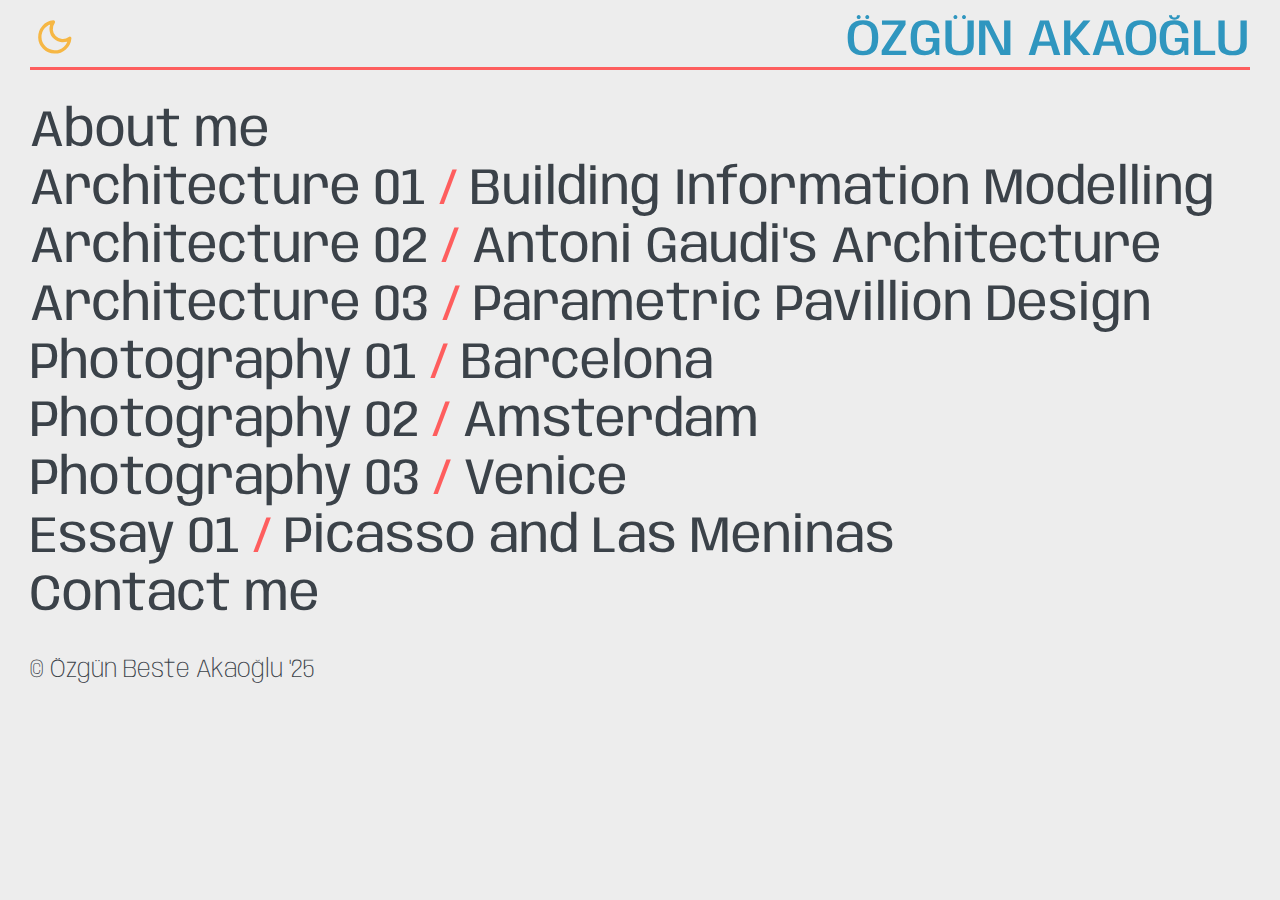
<file: index.html>
<!DOCTYPE html>
<html lang="en">
  <head>

    <meta charset="UTF-8" />
    <meta name="viewport" content="width=device-width, initial-scale=1.0" />
    <title>Özgün Beste Akaoğlu &#124; Portfolio</title>

    <link rel="icon" type="image/png" href="">

    <link rel="stylesheet" href="styles/general.css" />
    <link rel="stylesheet" href="styles/modals.css" />

    <link rel="preconnect" href="https://fonts.bunny.net" />
    <link
      href="https://fonts.bunny.net/css?family=anybody:200,200i,400,400i,500,500i,800,800i"
      rel="stylesheet"
    />

  </head>

  <body>
    <div class="home-page">

        <div class="name-title">
          <button id="theme-toggle" aria-label="Toggle Dark Mode" type="button">
            
            <svg id="icon-moon" xmlns="http://www.w3.org/2000/svg" fill="none" stroke="currentColor" stroke-width="2" stroke-linecap="round" stroke-linejoin="round" viewBox="0 0 24 24">
              <path d="M21 12.79A9 9 0 1111.21 3a7 7 0 009.79 9.79z"></path>
            </svg>
            <svg id="icon-sun" xmlns="http://www.w3.org/2000/svg" fill="none" stroke="currentColor" stroke-width="2" stroke-linecap="round" stroke-linejoin="round" viewBox="0 0 24 24" style="display:none;">
              <circle cx="12" cy="12" r="5"></circle>
              <line x1="12" y1="1" x2="12" y2="3"></line>
              <line x1="12" y1="21" x2="12" y2="23"></line>
              <line x1="4.22" y1="4.22" x2="5.64" y2="5.64"></line>
              <line x1="18.36" y1="18.36" x2="19.78" y2="19.78"></line>
              <line x1="1" y1="12" x2="3" y2="12"></line>
              <line x1="21" y1="12" x2="23" y2="12"></line>
              <line x1="4.22" y1="19.78" x2="5.64" y2="18.36"></line>
              <line x1="18.36" y1="5.64" x2="19.78" y2="4.22"></line>
            </svg>
          </button>
          <p>ÖZGÜN AKAOĞLU</p>
        </div>


      <div class="title-row">
        <p class="menu-item" data-id="about">About me</p>
        <p class="menu-item" data-id="arch1"
          >Architecture 01 <span class="slash">&#47;</span> Building Information
          Modelling</p
        >
        <p class="menu-item" data-id="arch2"
          >Architecture 02 <span class="slash">&#47;</span> Antoni Gaudi's
          Architecture</p
        >
        <p class="menu-item" data-id="arch3"
          >Architecture 03 <span class="slash">&#47;</span> Parametric Pavillion
          Design</p
        >
        <p class="menu-item" data-id="photo1"
          >Photography 01 <span class="slash">&#47;</span> Barcelona</p
        >
        <p class="menu-item" data-id="photo2"
          >Photography 02 <span class="slash">&#47;</span> Amsterdam</p
        >
        <p class="menu-item" data-id="photo3"
          >Photography 03 <span class="slash">&#47;</span> Venice</p
        >
        <p class="menu-item" data-id="essay1">Essay 01 <span class="slash">&#47;</span> Picasso and Las Meninas</p>
        <p class="menu-item" data-id="contact">Contact me</p>
      </div>

      <p class="watermark-text">&#169; Özgün Beste Akaoğlu &#39;25 </p>
    </div>

    <script src="scripts/script.js"></script>

    <div class="modal" id="universal-modal">
      <div class="modal-content">
        <div class="modal-header">
          <button class="more-btn">more</button>
          <span class="close-btn">close</span>
        </div>

        <div class="modal-image" id="modal-image"></div>

        <div class="modal-text">
          <p class="modal-title" id="modal-title">Title</p>
          <p class="modal-info" id="modal-info">Info</p>
          
          <div id="contact-form-container"></div>

        <form id="contact-form" style="display:none;">
          <label for="sender-email">Your Email:</label>
          <input
            type="email"
            id="sender-email"
            name="sender-email"
            placeholder="example@mail.com"
            required
          />
          <label for="message-content">Message:</label>
          <textarea
            id="message-content"
            name="message-content"
            placeholder="Write your message here..."
            rows="6"
            required
          ></textarea>
          <button type="submit" id="send-btn">Send</button>
          <p id="form-status" style="color:#a2bbf1; margin-top: 8px;"></p>
        </form>
      </div>
    </div>
  </body>
</html>
</file>
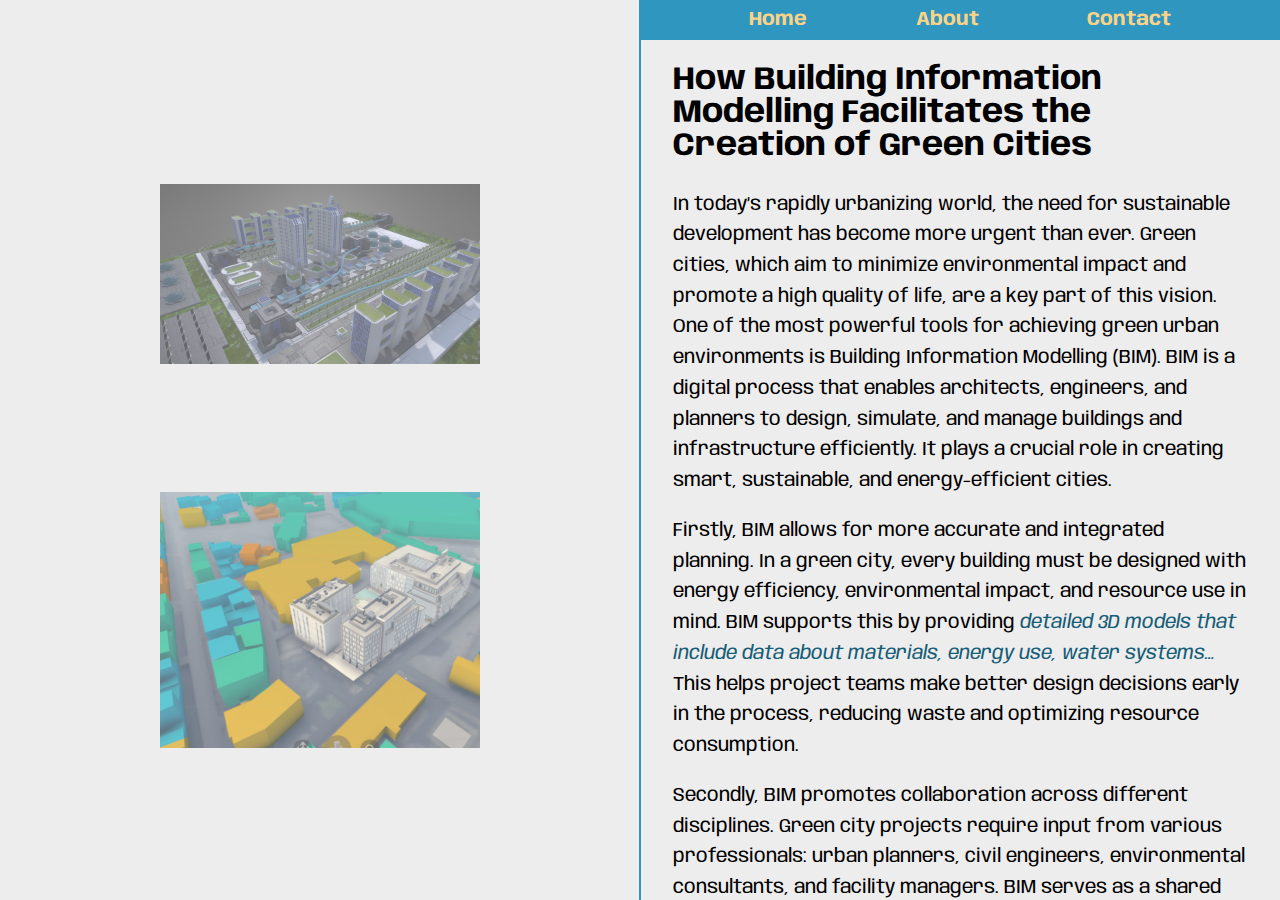
<file: arch01.html>
<!DOCTYPE html>
<html lang="en">
<head>
  <meta charset="UTF-8" />
  <meta name="viewport" content="width=device-width, initial-scale=1.0"/>
  <title>Arch' 01 | BIM</title>
  <link rel="stylesheet" href="styles/arch01.css" />
  <link rel="icon" type="image/png" href="">
  <link rel="preconnect" href="https://fonts.bunny.net">
  <link href="https://fonts.bunny.net/css?family=anybody:200,200i,400,400i,500,500i,800,800i" rel="stylesheet" />
</head>
<body>

  <div class="fixed-header">
    <nav>
      <a href="index.html">Home</a>
      <a href="#about">About</a>
      <a href="#contact">Contact</a>
    </nav>
  </div>

  <div class="split-container">
    <div class="split-left">
      <div class="scroll-content photos-container">
        <img src="images/3d_model.jpeg" alt="3D Models" id="photo1" class="photo" />
        <img src="images/bim-model.png" alt="Daylight Analysis" id="photo2" class="photo" />
      </div>
    </div>
    <div class="split-right">
      <div class="scroll-content">
        <h2>How Building Information Modelling Facilitates the Creation of Green Cities</h2>
        <p>
          In today’s rapidly urbanizing world, the need for sustainable development has become more urgent than ever. 
          Green cities, which aim to minimize environmental impact and promote a high quality of life, are a key part 
          of this vision. One of the most powerful tools for achieving green urban environments is Building Information 
          Modelling (BIM). BIM is a digital process that enables architects, engineers, and planners to design, simulate, 
          and manage buildings and infrastructure efficiently. It plays a crucial role in creating smart, sustainable, 
          and energy-efficient cities.
        </p>
        <p>
          Firstly, BIM allows for more accurate and integrated planning. In a green city, every building must be designed 
          with energy efficiency, environmental impact, and resource use in mind. BIM supports this by providing 
          <span class="highlight-wrapper" data-photo="photo1">
            <span class="highlight-text">
              detailed 3D models that include data about materials, energy use, water systems…
            </span>
          </span> 
          This helps project teams make better design decisions early in the process, reducing waste and optimizing resource consumption.
        </p>
        <p>
          Secondly, BIM promotes collaboration across different disciplines. Green city projects require input from various 
          professionals: urban planners, civil engineers, environmental consultants, and facility managers. BIM serves as a 
          shared platform where all stakeholders can work together in real-time, identifying problems early and avoiding 
          costly mistakes. This integrated approach results in more sustainable outcomes and faster project delivery.
        </p>
        <p>
          Another major advantage is lifecycle analysis. BIM is not just for design and construction—it also supports 
          maintenance and operation. By using BIM, city planners can predict a building’s performance over time, track 
          energy consumption, and schedule efficient maintenance. This long-term perspective is essential for green cities, 
          where sustainability must be maintained for decades.
        </p>
        <p>
          Moreover, BIM enables simulations such as 
          <span class="highlight-wrapper" data-photo="photo2">
            <span class="highlight-text">
              daylight analysis, airflow modeling, and energy efficiency tests
            </span>
          </span> 
          before a single brick is laid. These features allow designers to optimize natural lighting, ventilation, and thermal 
          performance—reducing the need for artificial heating, cooling, and lighting.
        </p>
        <p>
          In conclusion, Building Information Modelling is not only transforming the way buildings are designed and 
          constructed, but also playing a vital role in shaping the green cities of the future. By improving planning, 
          enhancing collaboration, and enabling long-term sustainability, BIM makes it easier to create cities that are 
          environmentally responsible, economically efficient, and livable for generations to come.
        </p>
      </div>
    </div>
  </div>

  <script src="scripts/arch01.js"></script>
</body>
</html>
</file>
<file: styles/general.css>
html {
  scroll-behavior: smooth;
}

body, .home-page {
  margin: 0;      
  padding-top: 7px;
  padding-left: 15px;
  padding-right: 15px;
  transition: background-color 0.3s ease, color 0.3s ease;
}

body {
  background-color: #ededed;
  color: rgb(59, 66, 73);
}

p {
  font-family: 'Anybody', sans-serif;
  font-size: clamp(15px, 4vw, 90px);
  margin: 4px 0; 
  color: inherit;
}

.title-row {
  font-weight: 400;
}

.name-title {
  font-weight: 500;
  margin-bottom: 35px;
  border-bottom: 3px solid  #fe5e5e;
  padding-bottom: 0;
  display: flex;
  align-items: center;
  justify-content: space-between;
  gap: clamp(8px, 1vw, 15px);
  max-height: 4.5rem;
  transition: border-color 0.3s ease;
}


.name-title p {
  color: #2f96bf;
  font-size: clamp(1.5rem, 4vw, 3.5rem);
  margin: 0;
}

#theme-toggle {
  background: none;
  border: none;
  cursor: pointer;
  padding: 0;
  color: #f6b744;
  width: clamp(30px, 4vw, 50px);
  height: clamp(30px, 4vw, 50px);
  display: flex;
  align-items: center;
  justify-content: center;
  transition: color 0.3s ease;
  margin-left: 0;
}

#theme-toggle svg {
  width: 87%;
  height: 80%;
  stroke-width: 2;
  stroke: currentColor;
  transition: stroke 0.3s ease;
  padding-bottom: 8px;
}

.watermark-text {
  font-weight: 200;
  font-size: clamp(10px, 2vw, 80px);
  padding-top: 30px;
  color: inherit;
}

.slash {
  color:  #fe5e5e;
  transition: color 0.3s ease;
}

.menu-item {
  position: relative;
  display: block; 
  cursor: pointer;
  padding-bottom: 1px;
  width: fit-content; 
  white-space: nowrap;
  color: inherit;
  transition: color 0.3s ease;
}

.menu-item::after {
  content: "";
  position: absolute;
  left: 0;
  bottom: 0;
  width: 100%; 
  height: 21px;
  background-color: #2f96bf82;
  opacity: 0;
  transition: opacity 0.2s ease;
  z-index: -1;
  transform: translateY(-7px); 
}

.menu-item:hover::after {
  opacity: 1;
}

.menu-item.active::after {
  content: "";
  position: absolute;
  left: 0;
  bottom: 0;
  width: 100%;
  height: 100%;
  background-color: #FFD586;
  z-index: -1;
  opacity: 1;
  transform: none;
}

.menu-item.clicked {
  font-style: italic; 
  color: #fe5e5e;
}

/* dark mode kısmı burası */
body.dark-mode {
  background-color: #272626;
  color: #d1cec3;
}

body.dark-mode .name-title {
  border-color: #a2bbf1;
}


body.dark-mode .name-title p,
body.dark-mode #theme-toggle {
  color: #fff189;
}

body.dark-mode .watermark-text {
  color: #999;
}

body.dark-mode .slash {
  color: #a2bbf1;
}

body.dark-mode .menu-item {
  color: #dddcdc;
}

body.dark-mode .menu-item::after {
  background-color: #fc98acdc;
}

body.dark-mode .menu-item.active::after {
  background-color: #fff189;
}

body.dark-mode .menu-item.clicked {
  color: #a2bbf1;
}

@media (max-width: 500px) {
  .name-title p {
    font-size: clamp(1rem, 6vw, 2.5rem);
  }
}
</file>
<file: styles/modals.css>
.modal {
  display: none;
  position: fixed;
  top: 0;
  right: 0;
  width: 90vw;
  max-width: clamp(250px, 50vw, 650px);
  background-color: #ededed;
  border: 1.4px solid rgb(59, 66, 73);
  z-index: 10000;
  padding: 1.5rem;
  box-sizing: border-box;
}

.modal-content {
  display: flex;
  flex-direction: column;
  gap: clamp(0.2rem, 1vw, 1.5rem);
}

.modal-header {
  display: flex;
  justify-content: space-between;
  align-items: center;
  margin-bottom: 0.3rem;
}

.close-btn {
  font-family: 'Anybody', sans-serif;
  font-weight: bold;
  font-size: clamp(0.9rem, 1.5vw, 1.2rem);
  color: #333;
  cursor: pointer;
  padding: 0.3rem 0.3rem;
  background-color: #f4f4f4;
  transition: background-color 0.2s ease;
}

.more-btn {
  font-family: 'Anybody', sans-serif;
  font-weight: bold;
  font-size: clamp(0.9rem, 1.5vw, 1.2rem);
  color: #333;
  cursor: pointer;
  padding: 0.3rem 0.3rem;
  background-color: #f4f4f4;
  border: none;
  transition: background-color 0.2s ease;
}

.more-btn:hover , .close-btn:hover {
  font-style: italic; 
  color: #2f96bf;
}

.modal-image {
  width: 100%;
  aspect-ratio: 4 / 3;
  background-color: #ccc;
  background-size: cover;
  background-position: center;
}

.modal-text {
  display: flex;
  flex-direction: column;
  gap: clamp(0.3rem, 1vw, 0.6rem);
}

.modal-title {
  font-size: clamp(1rem, 2.5vw, 3rem);
  font-weight: bold;
  text-align: left;
  margin: 0;
}

.modal-info {
  font-size: clamp(0.6rem, 2vw, 1.1rem);
  text-align: right;
  color: #666;
  margin: 0;
}

@media (max-width: 500px) {
  .modal-title {
    font-size: clamp(0.95rem, 4vw, 1.1rem);
  }
  .modal-info {
    font-size: clamp(0.8rem, 3vw, 1rem);
  }
  .close-btn {
    font-size: clamp(0.85rem, 3vw, 1rem);
  }
}

#contact-form {
  display: flex;
  flex-direction: column;
  gap: 0.8rem;
  font-family: 'Anybody', sans-serif;
  color: rgb(59, 66, 73);
}

#contact-form label {
  font-weight: 600;
  font-size: clamp(0.8rem, 2vw, 1rem);
}

#contact-form input,
#contact-form textarea {
  padding: 0.5rem;
  border: 1px solid rgb(59, 66, 73);
  border-radius: 4px;  font-family: 'Anybody', sans-serif;
  font-size: clamp(0.9rem, 2vw, 1.1rem);
  resize: vertical;
}

#contact-form button {
  padding: 0.6rem;
  font-weight: 700;
  font-size: clamp(1rem, 2vw, 1.2rem);
  background-color: #2f96bf; 
  border: none;
  border-radius: 5px;
  color: white;
  cursor: pointer;
  transition: background-color 0.3s ease;
}

#contact-form button:hover {
  background-color: #fe5e5e;
}

#form-status {
  font-size: clamp(0.7rem, 1.5vw, 0.9rem);
}

.social-icons {
  margin-top: 1rem;
  display: flex;
  gap: 1.2rem;
}

.social-icons a {
  display: inline-block;
  width: 32px;
  height: 32px;
  filter: grayscale(100%);
  transition: filter 0.3s ease, transform 0.3s ease;
  text-decoration: none;
  color: transparent; 
  font-size: 0; 
}

.social-icons a:hover {
  filter: none;
  transform: scale(1.2);
}

.social-icons img {
  width: 40px; 
  height: 40px;
  margin-right: 20px;
  margin-top: 30px;
  cursor: pointer;
  transition: filter 0.3s ease;
}

.social-icons img:hover {
  filter: brightness(0.7);
}

.social-icons a img {
  font-size: initial;
}

/* Dark mode için */
.modal.dark {
  background-color: #272626;
  border-color: #d1cec3;
  color: #eae6d9;
}


.modal.dark .close-btn,
.modal.dark .more-btn {
  background-color: #333;
  color: #eee;
}

.modal.dark .close-btn:hover,
.modal.dark .more-btn:hover {
  color: #fc98acdc;
  font-style: italic;
}

.modal.dark .modal-info {
  color: #e4e4e4;
}

.modal.dark #contact-form input,
.modal.dark #contact-form textarea {
  background-color: #333;
  border: 1px solid #555;
  color: #eee;
}

.modal.dark #contact-form input::placeholder,
.modal.dark #contact-form textarea::placeholder {
  color: #bbb;
}

.modal.dark #contact-form button {
  background-color: #a2bbf1;
  color: #fff;
}

.modal.dark #contact-form button:hover {
  background-color: #fc98acdc;
}

.modal.dark .social-icons a {
  filter: grayscale(60%);
}

.modal.dark .social-icons a:hover {
  filter: none;
}

.modal.dark .modal-image {
  background-color: #444;
}
</file>
<file: styles/arch01.css>
body {
  margin: 0;
  padding: 0;
  font-family: 'Anybody', sans-serif;
  background-color: #ededed;
  overflow: hidden;
}

.fixed-header {
  position: fixed;
  right: 0;
  width: 50vw;
  height: 2.5rem;
  background-color: #2f96bf;
  display: flex;
  justify-content: center;
  align-items: center;
  z-index: 1000;
}

.fixed-header nav {
  display: flex;
  justify-content: space-evenly;
  flex-grow: 1;
  max-width: 100%;
}

.fixed-header nav a {
  text-decoration: none;
  color: #ffd587fe;
  font-weight: bold;
  font-size: clamp(0.8rem, 1.5vw, 1.2rem);
  transition: color 0.3s ease, font-style 0.3s ease;
}

.fixed-header nav a:hover {
  color: #ff8989;
  font-style: italic;
}

.split-container {
  display: flex;
  height: 100vh;
  width: 100vw;
  box-sizing: border-box;
}

.split-left,
.split-right {
  flex: 1;
  overflow-y: auto;
  padding: 4rem 2rem 2rem 2rem;
  box-sizing: border-box;
}

.split-left {
  border-right: 2px solid #2f96bf;
  display: flex;
  justify-content: center;
  align-items: center;
}

.photos-container {
  display: flex;
  flex-direction: column;
  gap: 8rem;
  align-items: center;
  width: 100%;
  max-width: 600px;
}

.photo {
  width: 100%;
  max-width: 320px;
  opacity: 0.6;
  transition: opacity 0.4s ease, transform 0.4s ease;
}

.photo.active {
  opacity: 1;
  transform: scale(1.3); 
}


.scroll-content h2 {
  margin-top: 0;
  font-size: clamp(1.5rem, 2.5vw, 2.2rem);
}

.scroll-content p {
  font-size: clamp(1rem, 2vw, 1.2rem);
  line-height: 1.6;
  margin-bottom: 1rem;
}

.highlight-wrapper {
  display: inline;
  background-color: transparent;
  transition: background-color 0.4s ease;
  cursor: pointer;
}

.highlight-wrapper.active {
  background-color: #ff8080c2;
}

.highlight-text {
  font-style: italic;
  color: #175d78;
  transition: color 0.3s ease;
}

.highlight-wrapper:hover .highlight-text {
  color: #175d78;
}
</file>
